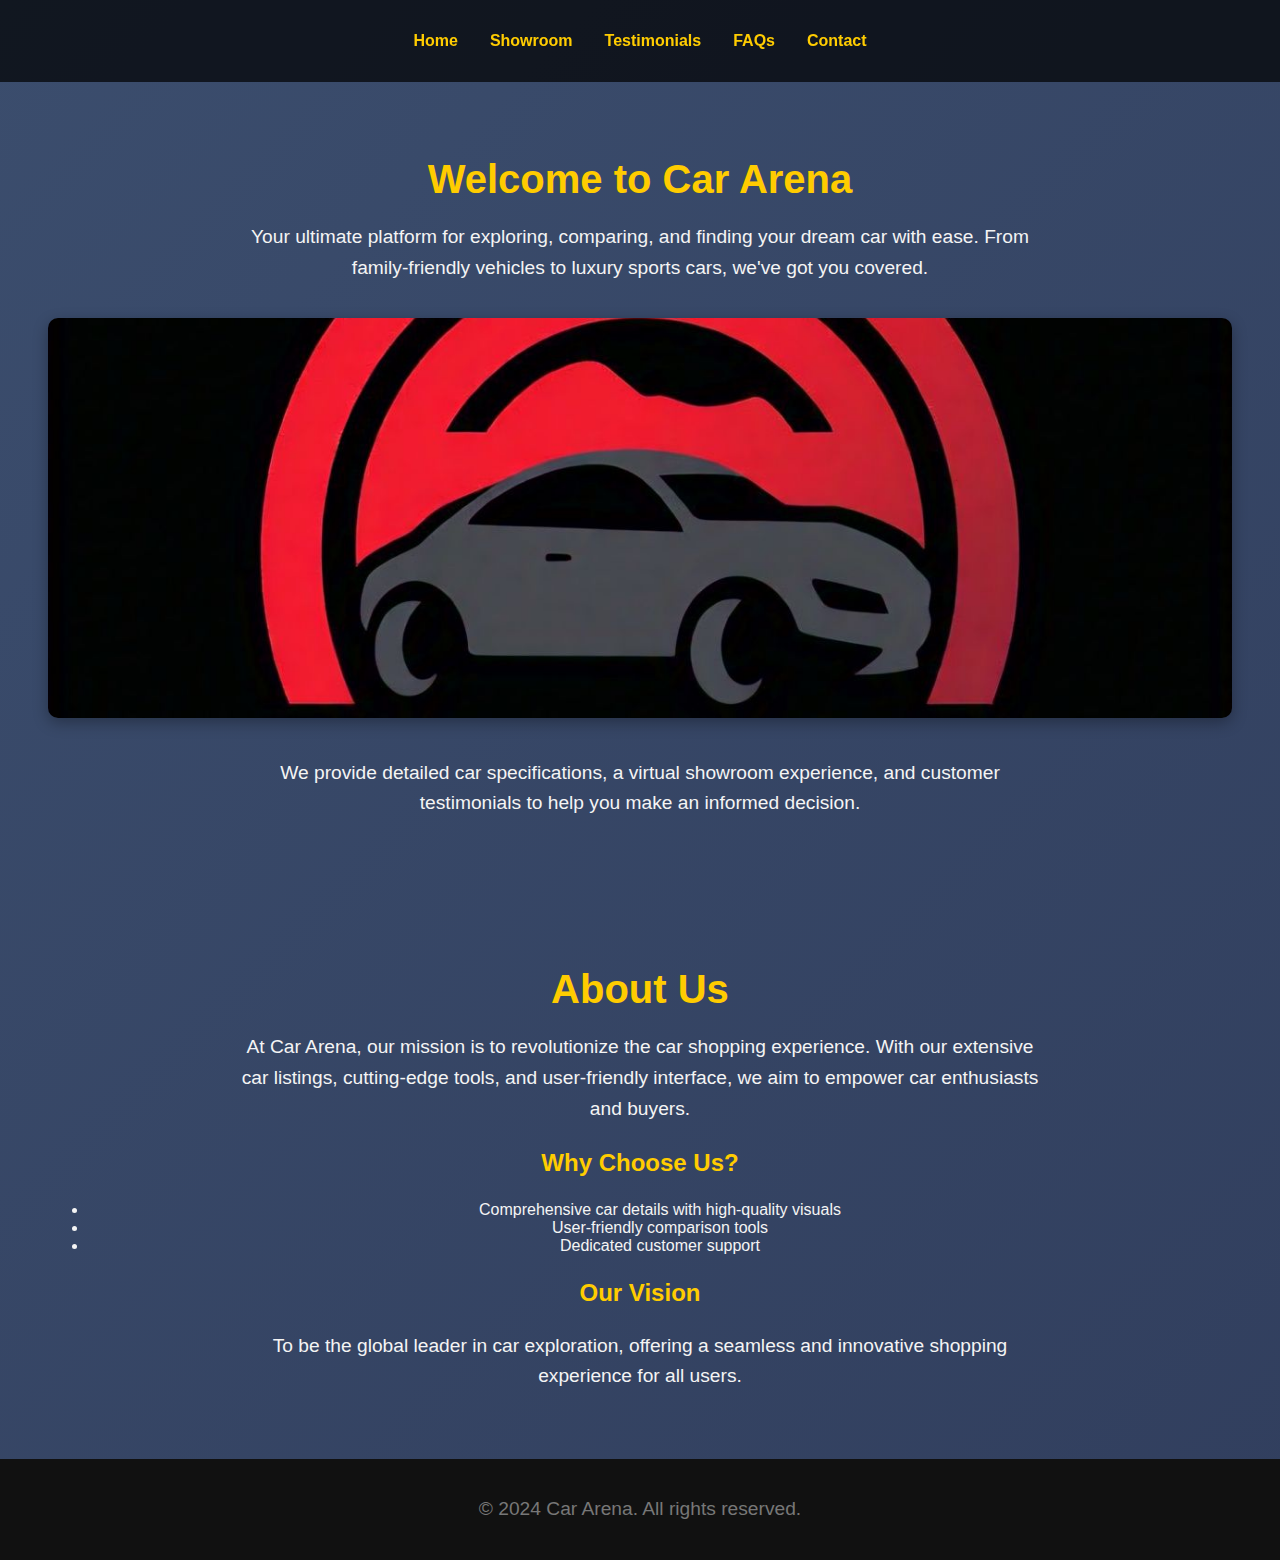
<file: index.html>
<!DOCTYPE html>
<html lang="en">
<head>
    <meta charset="UTF-8">
    <meta name="viewport" content="width=device-width, initial-scale=1.0">
    <title>Home | Car Arena</title>
    <link rel="stylesheet" href="styles.css">
    <script src="script.js" defer></script>

</head>
<body>
    <header>
        <nav>
            <ul class="nav-links">
                <li><a href="index.html">Home</a></li>
                <li><a href="showroom.html">Showroom</a></li>
                <li><a href="testimonials.html">Testimonials</a></li>
                <li><a href="faq.html">FAQs</a></li>
                <li><a href="contact.html">Contact</a></li>
            </ul>
        </nav>
    </header>

    <main>
        <section id="home">
            <h1>Welcome to <span>Car Arena</span></h1>
            <p>Your ultimate platform for exploring, comparing, and finding your dream car with ease. From family-friendly vehicles to luxury sports cars, we've got you covered.</p>
            <img src="home-banner.jpg" alt="Car Arena Banner" class="banner-image">
            <p>We provide detailed car specifications, a virtual showroom experience, and customer testimonials to help you make an informed decision.</p>
        </section>

        <section id="about">
            <h2>About Us</h2>
            <p>At Car Arena, our mission is to revolutionize the car shopping experience. With our extensive car listings, cutting-edge tools, and user-friendly interface, we aim to empower car enthusiasts and buyers.</p>
            <div class="about-details">
                <div>
                    <h3>Why Choose Us?</h3>
                    <ul>
                        <li>Comprehensive car details with high-quality visuals</li>
                        <li>User-friendly comparison tools</li>
                        <li>Dedicated customer support</li>
                    </ul>
                </div>
                <div>
                    <h3>Our Vision</h3>
                    <p>To be the global leader in car exploration, offering a seamless and innovative shopping experience for all users.</p>
                </div>
            </div>
        </section>
    </main>

    <footer>
        <p>&copy; 2024 Car Arena. All rights reserved.</p>
    </footer>

    
</body>
</html>
</file>
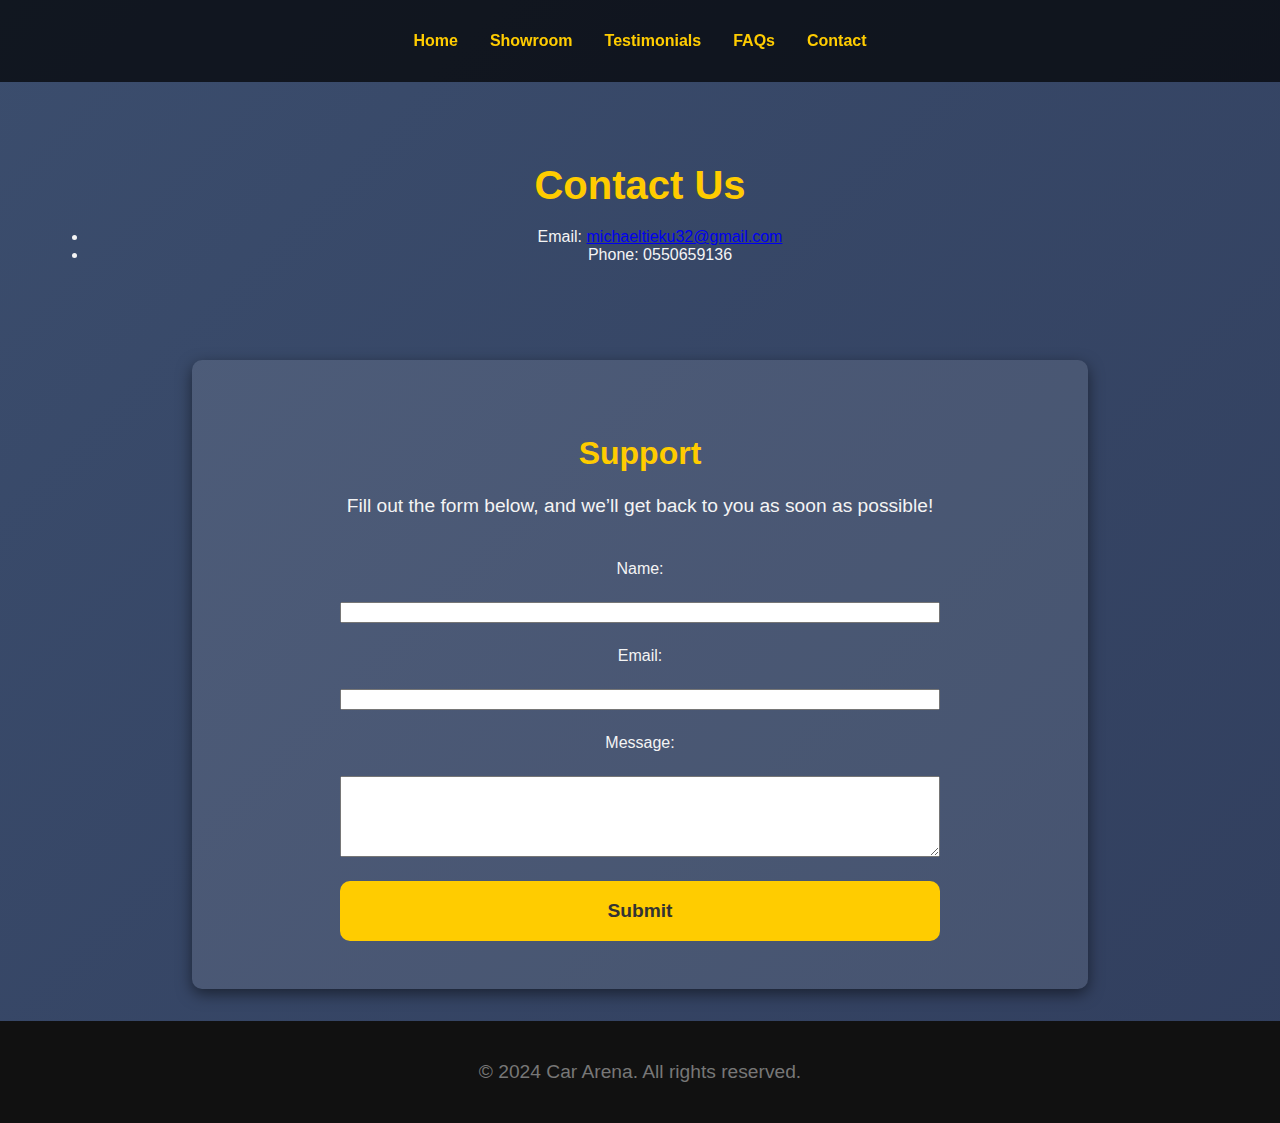
<file: contact.html>
<!DOCTYPE html>
<html lang="en">
<head>
    <meta charset="UTF-8">
    <meta name="viewport" content="width=device-width, initial-scale=1.0">
    <title>Contact & Support | Car Arena</title>
    <link rel="stylesheet" href="styles.css">
    <script src="script.js" defer></script>
</head>
<body>
    <header>
        <nav>
            <ul class="nav-links">
                <li><a href="index.html">Home</a></li>
                <li><a href="showroom.html">Showroom</a></li>
                <li><a href="testimonials.html">Testimonials</a></li>
                <li><a href="faq.html">FAQs</a></li>
                <li><a href="contact.html">Contact</a></li>
            </ul>
        </nav>
    </header>

    <main>
        <section id="contact">
            <h2>Contact Us</h2>
            <ul>
                <li>Email: <a href="mailto:michaeltieku32@gmail.com">michaeltieku32@gmail.com</a></li>
                <li>Phone: 0550659136</li>
            </ul>
        </section>

        <section id="support">
            <h2>Support</h2>
            <p>Fill out the form below, and we’ll get back to you as soon as possible!</p>
            <form id="support-form">
                <label for="name">Name:</label>
                <input type="text" id="name" name="name" required>
                <label for="email">Email:</label>
                <input type="email" id="email" name="email" required>
                <label for="message">Message:</label>
                <textarea id="message" name="message" rows="5" required></textarea>
                <button type="submit">Submit</button>
            </form>
        </section>
    </main>

    <footer>
        <p>&copy; 2024 Car Arena. All rights reserved.</p>
    </footer>
</body>
</html>
</file>
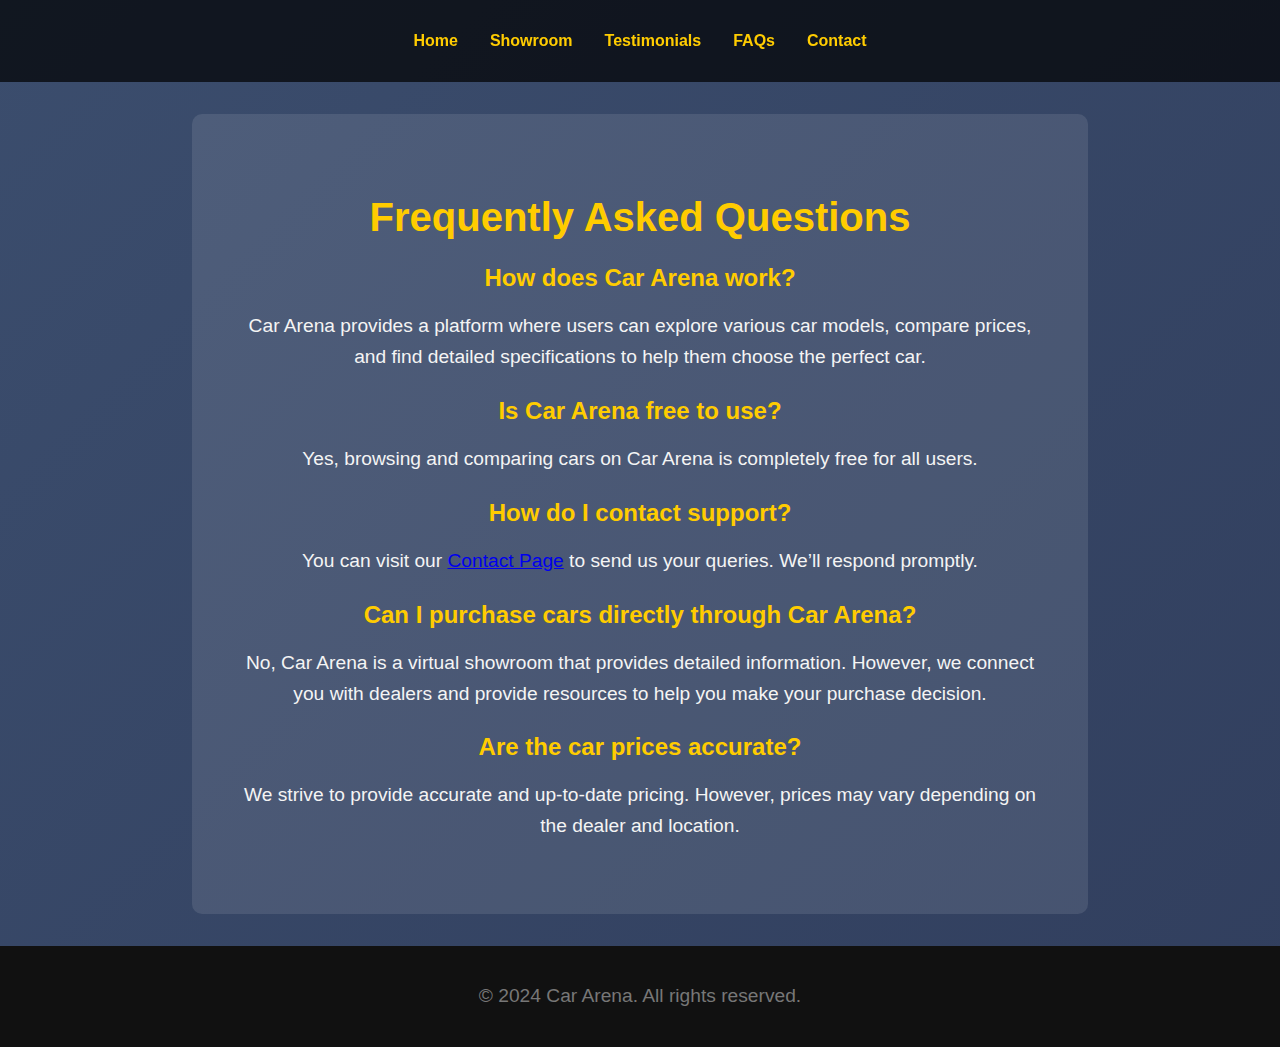
<file: faq.html>
<!DOCTYPE html>
<html lang="en">
<head>
    <meta charset="UTF-8">
    <meta name="viewport" content="width=device-width, initial-scale=1.0">
    <title>FAQs | Car Arena</title>
    <link rel="stylesheet" href="styles.css">
</head>
<body>
    <header>
        <nav>
            <ul class="nav-links">
                <li><a href="index.html">Home</a></li>
                <li><a href="showroom.html">Showroom</a></li>
                <li><a href="testimonials.html">Testimonials</a></li>
                <li><a href="faq.html">FAQs</a></li>
                <li><a href="contact.html">Contact</a></li>
            </ul>
        </nav>
    </header>

    <main>
        <section id="faq">
            <h2>Frequently Asked Questions</h2>
            <div class="faq-item">
                <h3>How does Car Arena work?</h3>
                <p>Car Arena provides a platform where users can explore various car models, compare prices, and find detailed specifications to help them choose the perfect car.</p>
            </div>
            <div class="faq-item">
                <h3>Is Car Arena free to use?</h3>
                <p>Yes, browsing and comparing cars on Car Arena is completely free for all users.</p>
            </div>
            <div class="faq-item">
                <h3>How do I contact support?</h3>
                <p>You can visit our <a href="contact.html">Contact Page</a> to send us your queries. We’ll respond promptly.</p>
            </div>
            <div class="faq-item">
                <h3>Can I purchase cars directly through Car Arena?</h3>
                <p>No, Car Arena is a virtual showroom that provides detailed information. However, we connect you with dealers and provide resources to help you make your purchase decision.</p>
            </div>
            <div class="faq-item">
                <h3>Are the car prices accurate?</h3>
                <p>We strive to provide accurate and up-to-date pricing. However, prices may vary depending on the dealer and location.</p>
            </div>
        </section>
    </main>

    <footer>
        <p>&copy; 2024 Car Arena. All rights reserved.</p>
    </footer>
</body>
</html>
</file>
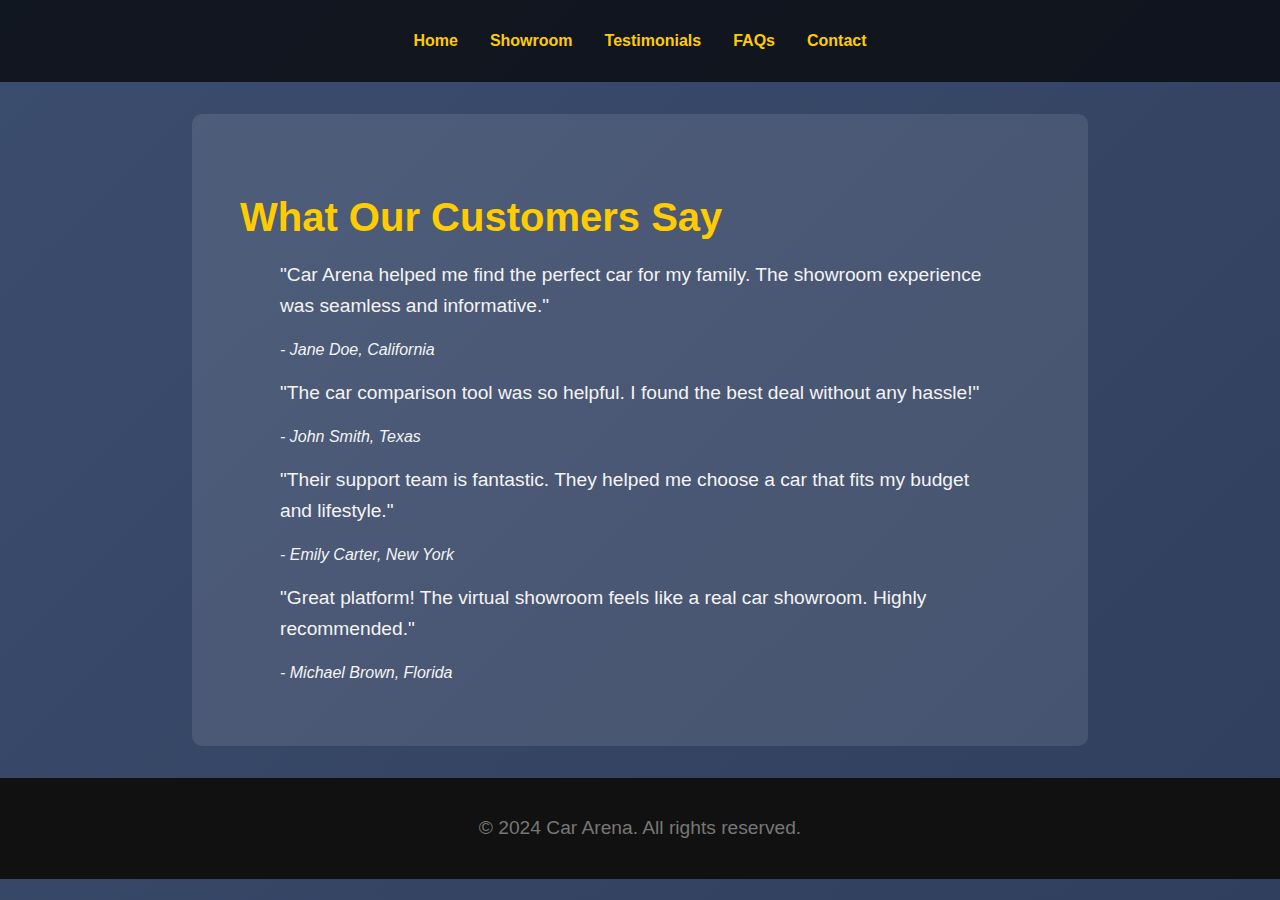
<file: testimonials.html>
<!DOCTYPE html>
<html lang="en">
<head>
    <meta charset="UTF-8">
    <meta name="viewport" content="width=device-width, initial-scale=1.0">
    <title>Testimonials | Car Arena</title>
    <link rel="stylesheet" href="styles.css">
</head>
<body>
    <header>
        <nav>
            <ul class="nav-links">
                <li><a href="index.html">Home</a></li>
                <li><a href="showroom.html">Showroom</a></li>
                <li><a href="testimonials.html">Testimonials</a></li>
                <li><a href="faq.html">FAQs</a></li>
                <li><a href="contact.html">Contact</a></li>
            </ul>
        </nav>
    </header>

    <main>
        <section id="testimonials">
            <h2>What Our Customers Say</h2>
            <div class="testimonial">
                <blockquote>
                    <p>"Car Arena helped me find the perfect car for my family. The showroom experience was seamless and informative."</p>
                    <cite>- Jane Doe, California</cite>
                </blockquote>
            </div>
            <div class="testimonial">
                <blockquote>
                    <p>"The car comparison tool was so helpful. I found the best deal without any hassle!"</p>
                    <cite>- John Smith, Texas</cite>
                </blockquote>
            </div>
            <div class="testimonial">
                <blockquote>
                    <p>"Their support team is fantastic. They helped me choose a car that fits my budget and lifestyle."</p>
                    <cite>- Emily Carter, New York</cite>
                </blockquote>
            </div>
            <div class="testimonial">
                <blockquote>
                    <p>"Great platform! The virtual showroom feels like a real car showroom. Highly recommended."</p>
                    <cite>- Michael Brown, Florida</cite>
                </blockquote>
            </div>
        </section>
    </main>

    <footer>
        <p>&copy; 2024 Car Arena. All rights reserved.</p>
    </footer>
</body>
</html>
</file>
<file: styles.css>
/* General Body and Background Styling */
body {
    margin: 0;
    padding: 0;
    font-family: 'Poppins', sans-serif;
    color: #f4f4f4;
    background: linear-gradient(-45deg, #2e3a59, #556080, #2e3a59, #3b4d6d);
    background-size: 400% 400%;
    animation: gradient 10s ease infinite;
}

@keyframes gradient {
    0% { background-position: 0% 50%; }
    50% { background-position: 100% 50%; }
    100% { background-position: 0% 50%; }
}

/* Header */
header {
    background: rgba(0, 0, 0, 0.7);
    padding: 1em 0;
    position: sticky;
    top: 0;
    z-index: 10;
}

.nav-links {
    list-style: none;
    display: flex;
    justify-content: center;
    padding: 0;
}

.nav-links a {
    text-decoration: none;
    color: #ffcc00;
    margin: 0 1em;
    font-weight: bold;
    transition: color 0.3s ease;
}

.nav-links a:hover {
    color: #fff;
}

/* Section Styling */
main section {
    padding: 3em;
    text-align: center;
}

h1, h2 {
    font-size: 2.5em;
    margin-bottom: 0.5em;
    color: #ffcc00;
}

p {
    font-size: 1.2em;
    line-height: 1.6;
    margin: 1em auto;
    max-width: 800px;
}

h3 {
    margin-top: 1em;
    font-size: 1.5em;
    color: #ffcc00;
}

/* Showroom Grid Styling */
.cars {
    display: grid;
    grid-template-columns: repeat(auto-fit, minmax(250px, 1fr));
    gap: 20px;
    padding: 1em;
    justify-items: center;
}

.car {
    background: rgba(255, 255, 255, 0.1);
    padding: 1em;
    border-radius: 10px;
    box-shadow: 0px 5px 15px rgba(0, 0, 0, 0.5);
    transition: transform 0.3s ease, box-shadow 0.3s ease;
    text-align: center;
}

.car:hover {
    transform: translateY(-5px);
    box-shadow: 0px 8px 20px rgba(0, 0, 0, 0.7);
}

.car img {
    width: 100%;
    height: auto;
    border-radius: 5px;
    margin-bottom: 1em;
}

.car h3 {
    font-size: 1.3em;
    margin: 0.5em 0;
}

.car p {
    font-size: 1.1em;
    color: #ddd;
}

/* Support Section */
#support {
    padding: 3em;
    background: rgba(255, 255, 255, 0.1);
    text-align: center;
    border-radius: 10px;
    margin: 2em auto;
    max-width: 800px;
    box-shadow: 0px 5px 15px rgba(0, 0, 0, 0.5);
}

#support h2 {
    font-size: 2em;
    margin-bottom: 0.5em;
}

#support p {
    font-size: 1.2em;
    margin-bottom: 2em;
}

form {
    display: flex;
    flex-direction: column;
    gap: 1.5em;
    margin: 0 auto;
    max-width: 600px;
}

.form-group input,
.form-group textarea {
    width: 100%;
    padding: 1em; /* Increased padding */
    font-size: 1.1em; /* Larger text size */
    border: 1px solid #ccc;
    border-radius: 10px; /* Rounded edges */
    background: #f4f4f4;
    color: #333;
    box-shadow: inset 0px 2px 5px rgba(0, 0, 0, 0.1);
}

.form-group input:focus,
.form-group textarea:focus {
    border-color: #ffcc00;
    outline: none;
    box-shadow: 0 0 8px rgba(255, 204, 0, 0.5);
}

button {
    padding: 1em 2em;
    font-size: 1.2em;
    font-weight: bold;
    background-color: #ffcc00;
    color: #333;
    border: none;
    border-radius: 10px;
    cursor: pointer;
    transition: background 0.3s ease, transform 0.2s ease;
}

button:hover {
    background-color: #ffaa00;
    transform: scale(1.05);
    color: #fff;
}

/* Testimonials */
#testimonials {
    padding: 3em;
    background: rgba(255, 255, 255, 0.1);
    border-radius: 10px;
    margin: 2em auto;
    max-width: 800px;
    text-align: left;
}

.testimonials blockquote {
    font-style: italic;
    margin: 1em 0;
    padding: 1em;
    border-left: 5px solid #ffcc00;
    background: rgba(0, 0, 0, 0.1);
}

.testimonials cite {
    display: block;
    margin-top: 0.5em;
    font-size: 1em;
    color: #ffcc00;
    text-align: right;
}

/* FAQs Styling */
#faq {
    padding: 3em;
    background: rgba(255, 255, 255, 0.1);
    border-radius: 10px;
    margin: 2em auto;
    max-width: 800px;
}

.faq-item {
    margin: 1.5em 0;
}

.faq-item h3 {
    color: #ffcc00;
    margin-bottom: 0.5em;
}

/* Home Banner Image */
.banner-image {
    width: 100%;
    max-height: 400px;
    object-fit: cover;
    border-radius: 10px;
    margin: 1em 0;
    box-shadow: 0px 5px 15px rgba(0, 0, 0, 0.3);
}

/* Footer */
footer {
    background: #111;
    padding: 1em;
    text-align: center;
    color: #777;
}
</file>
